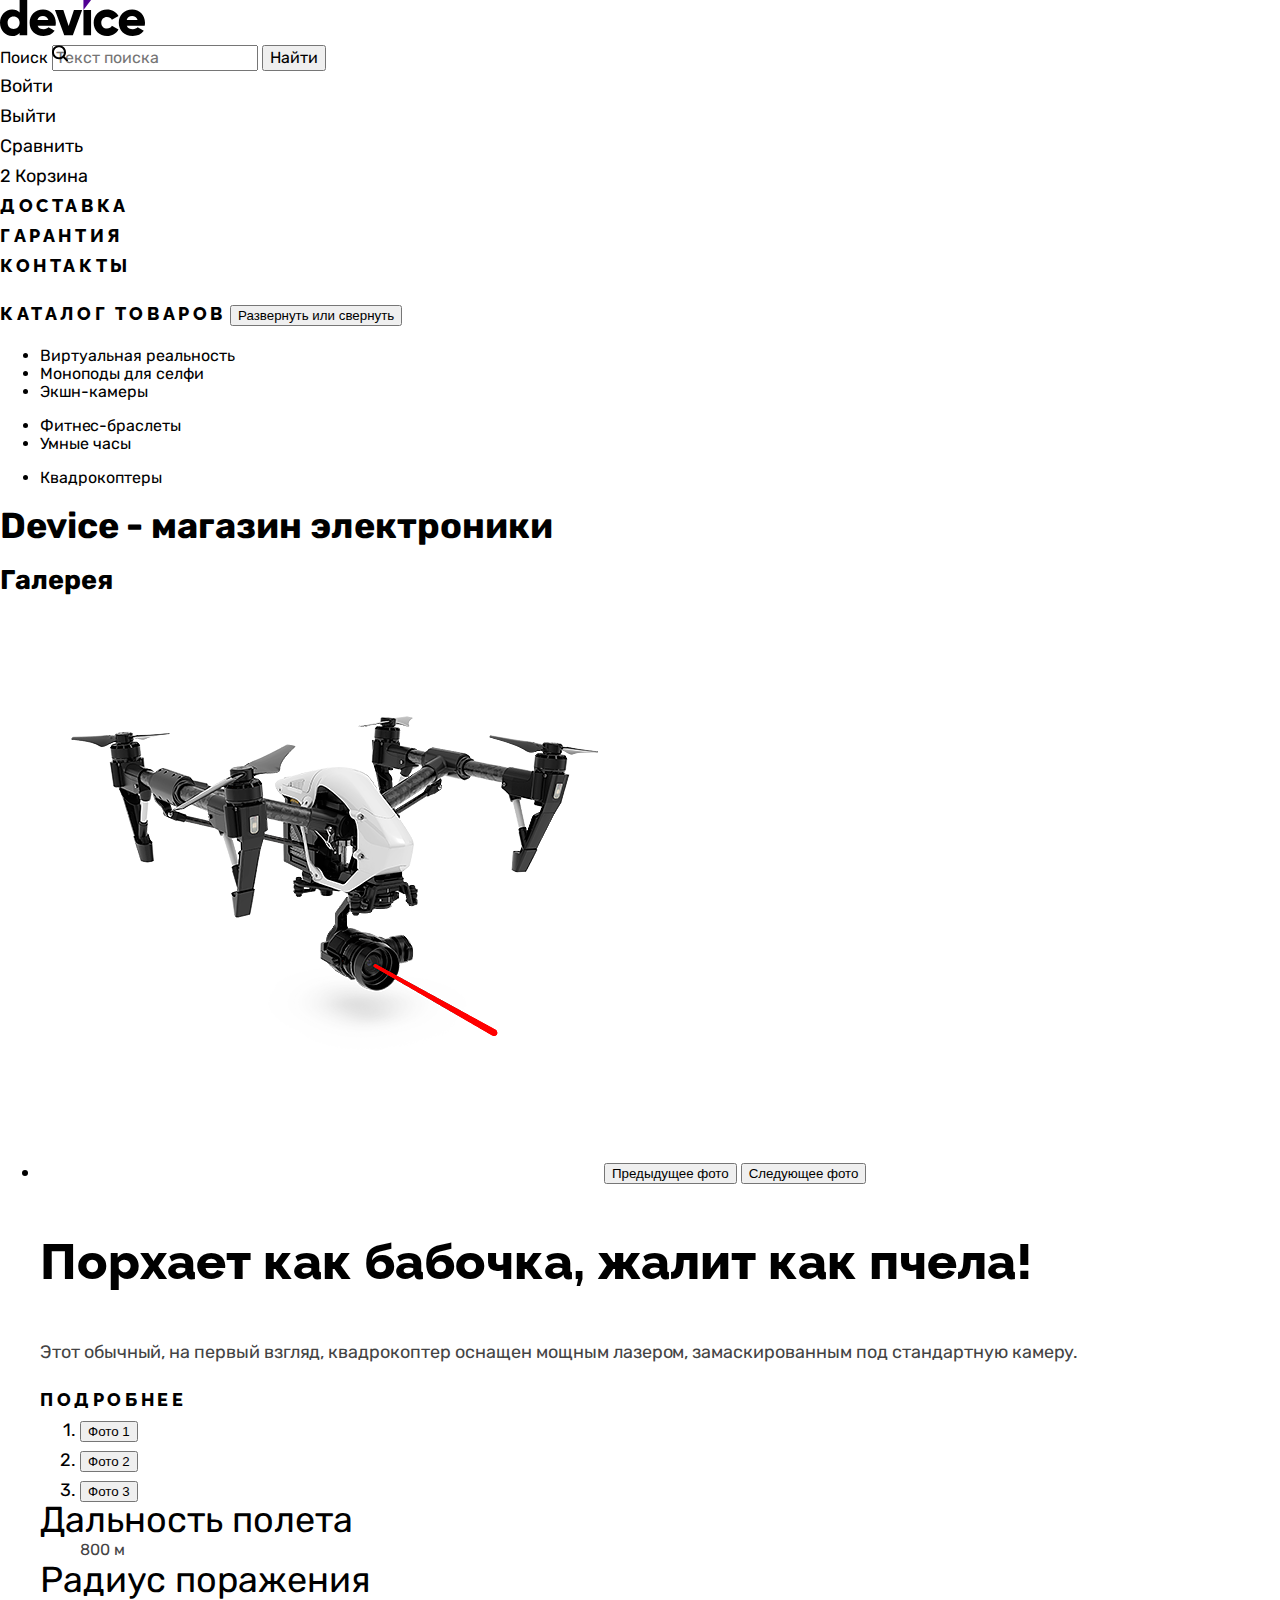
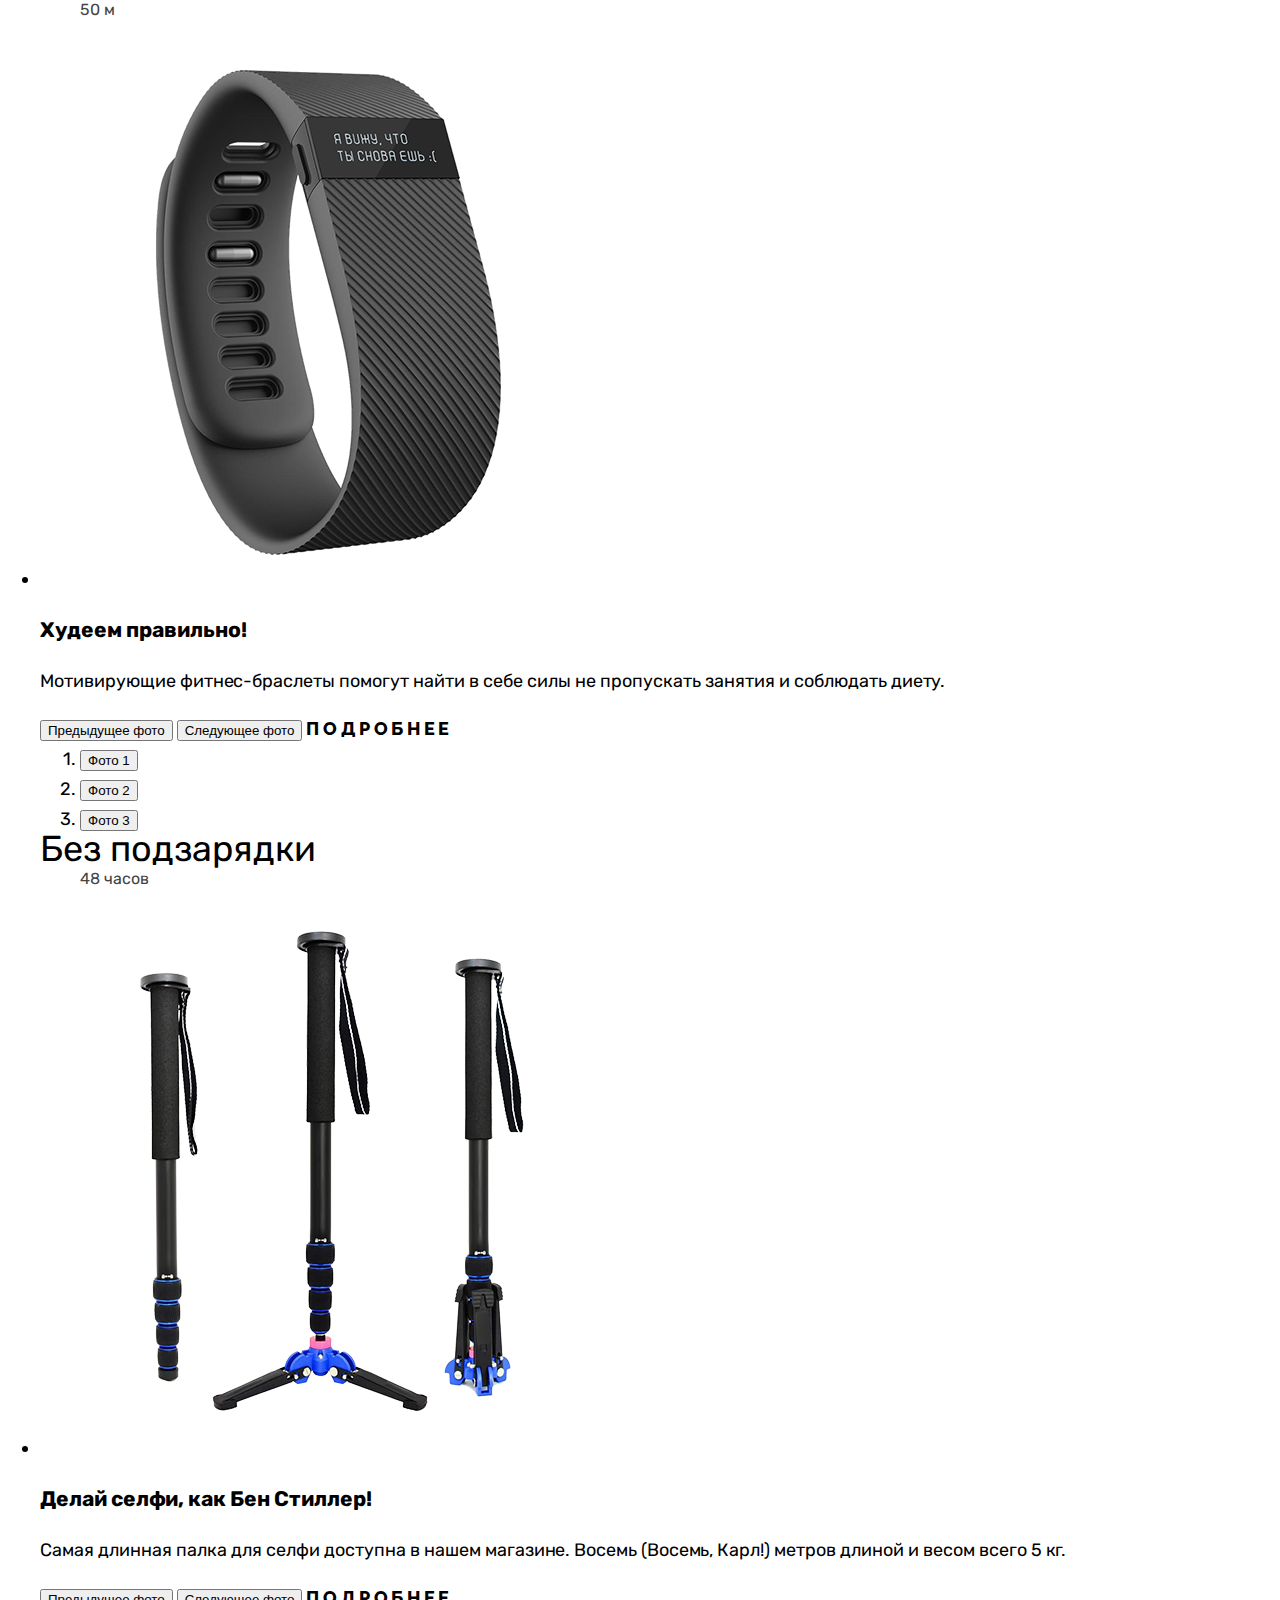
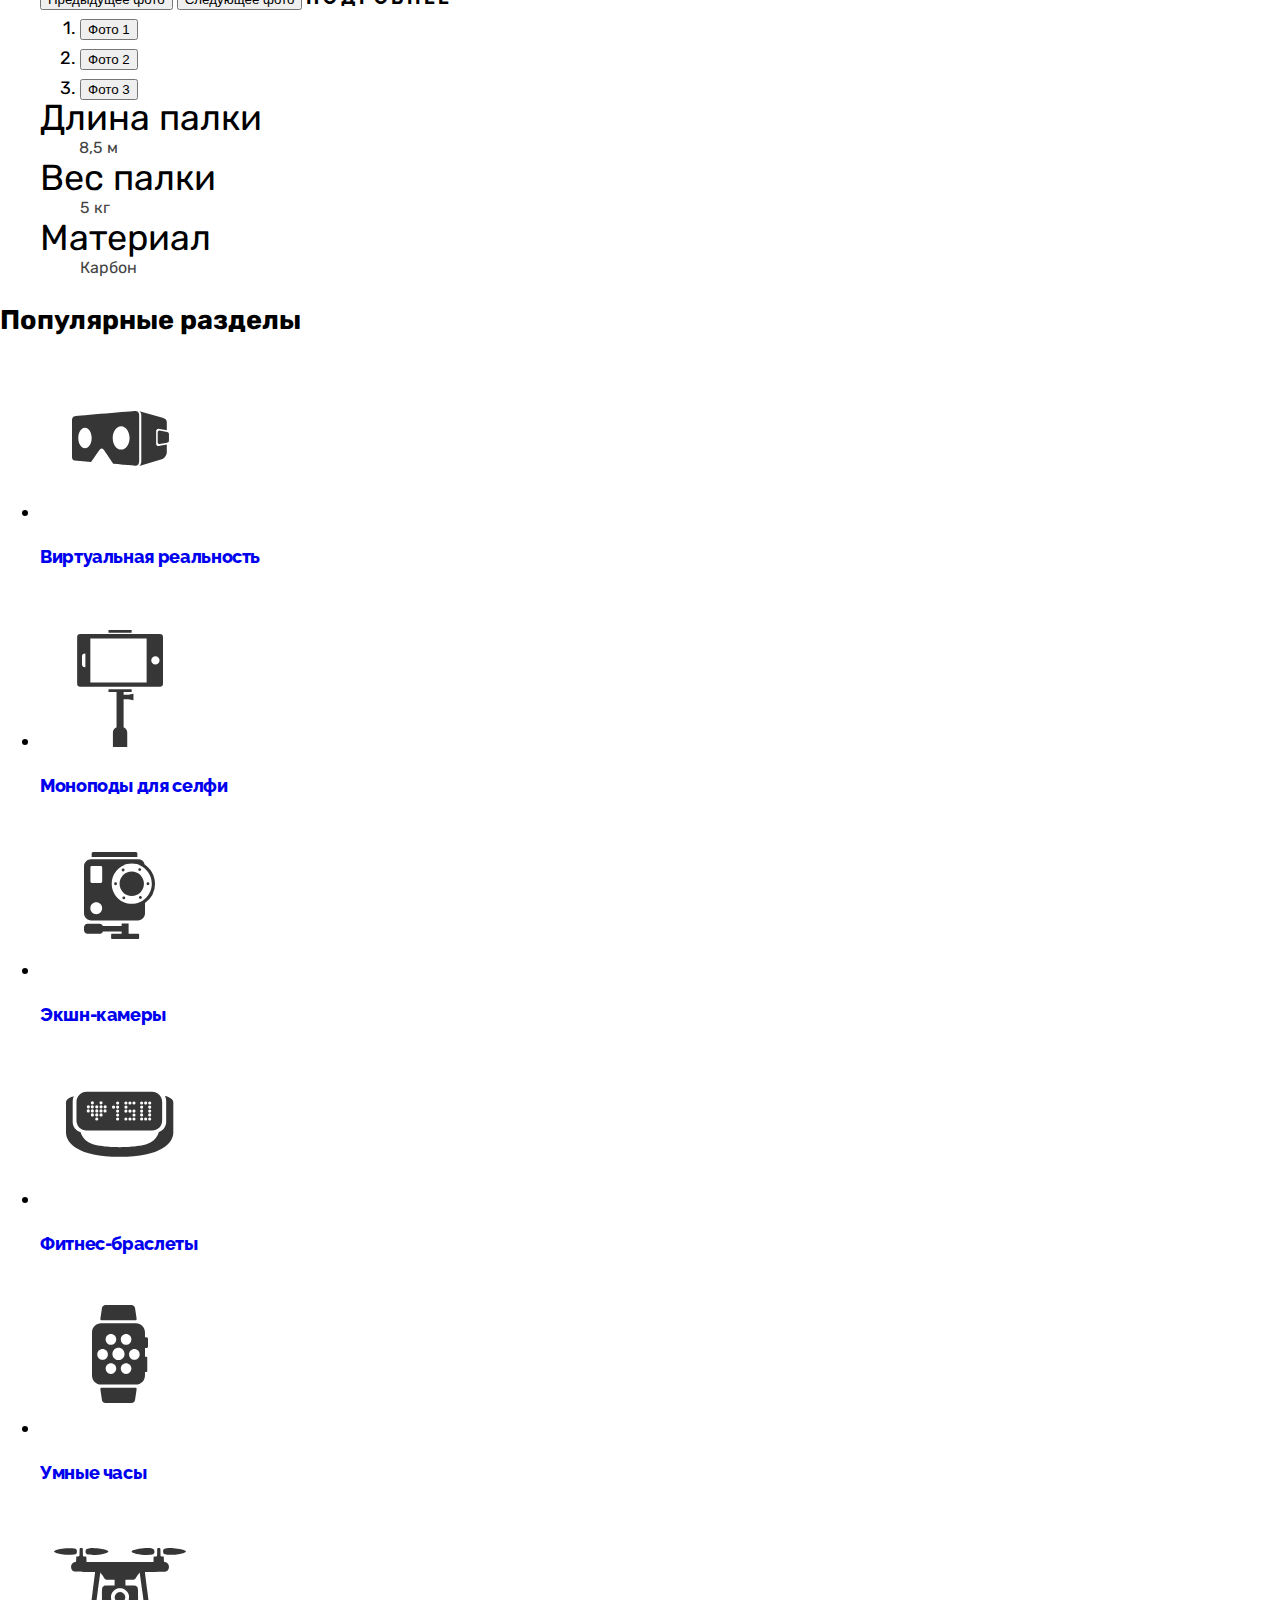
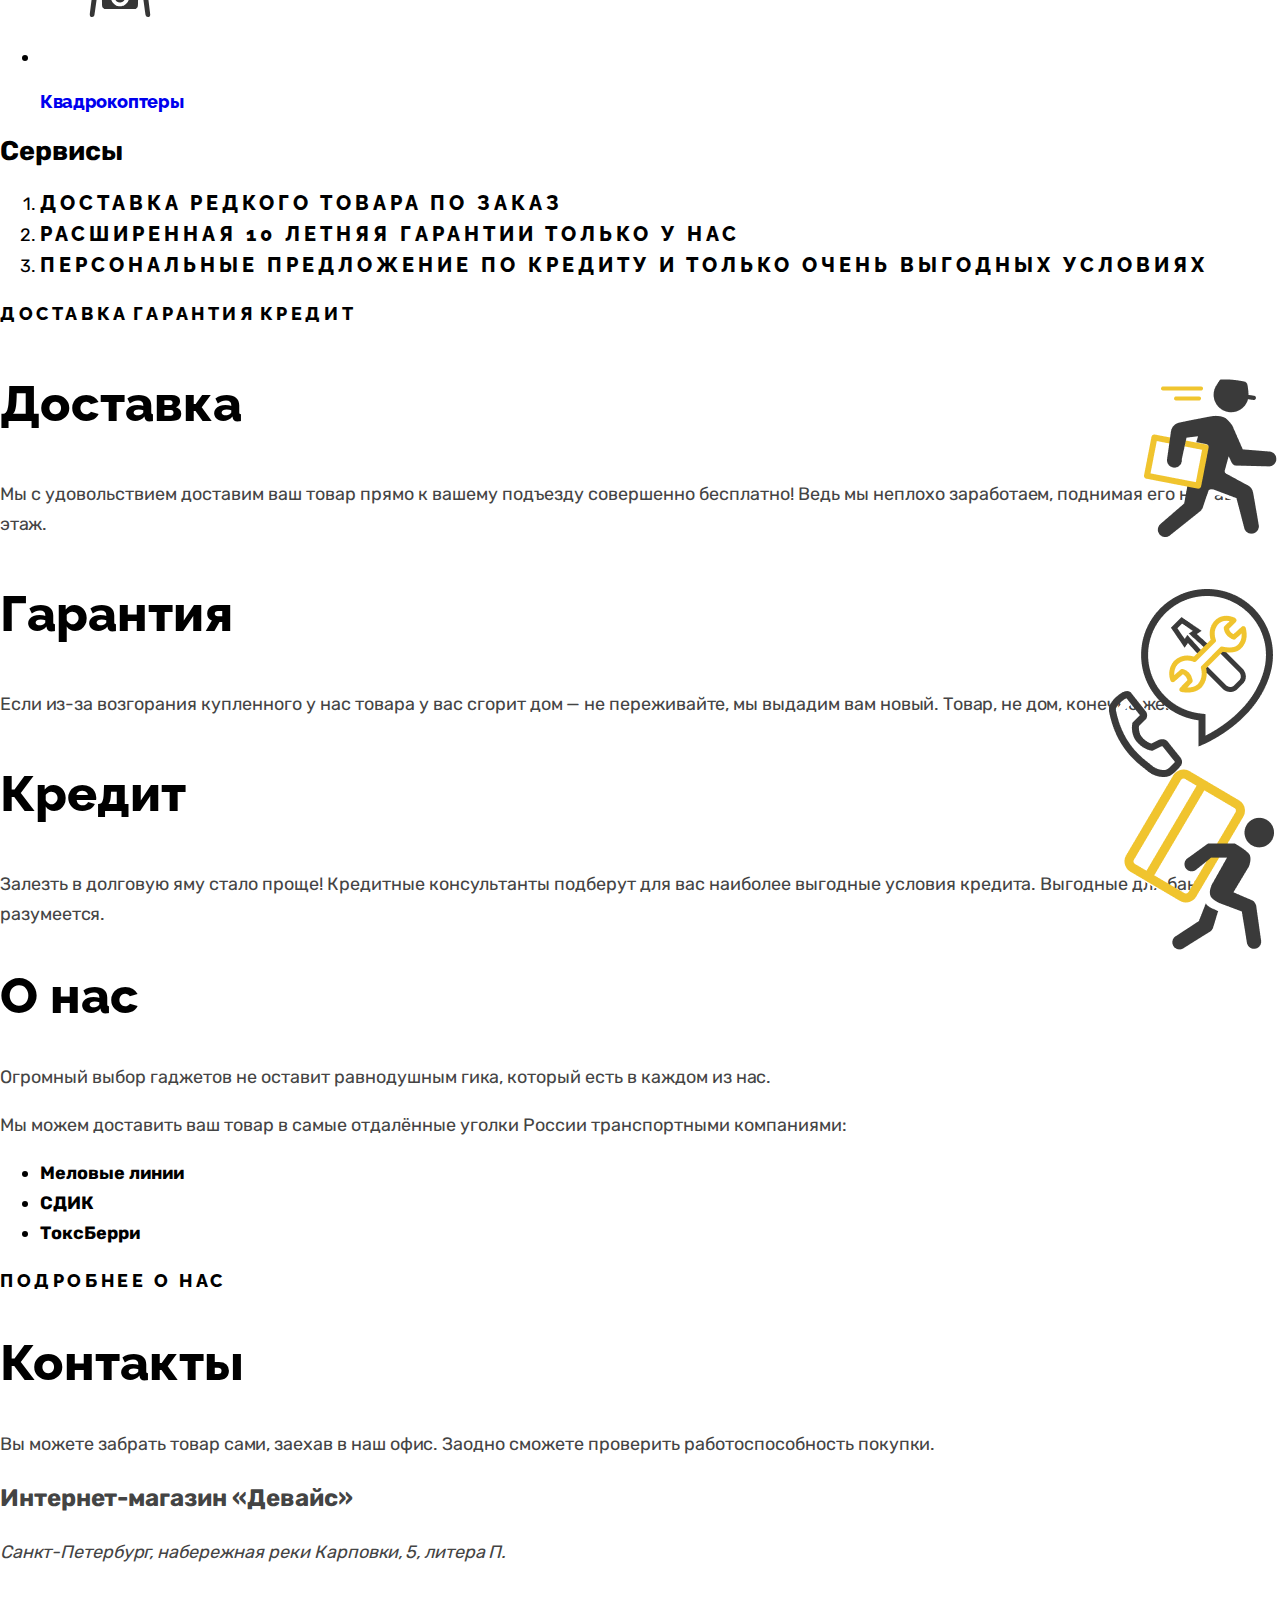
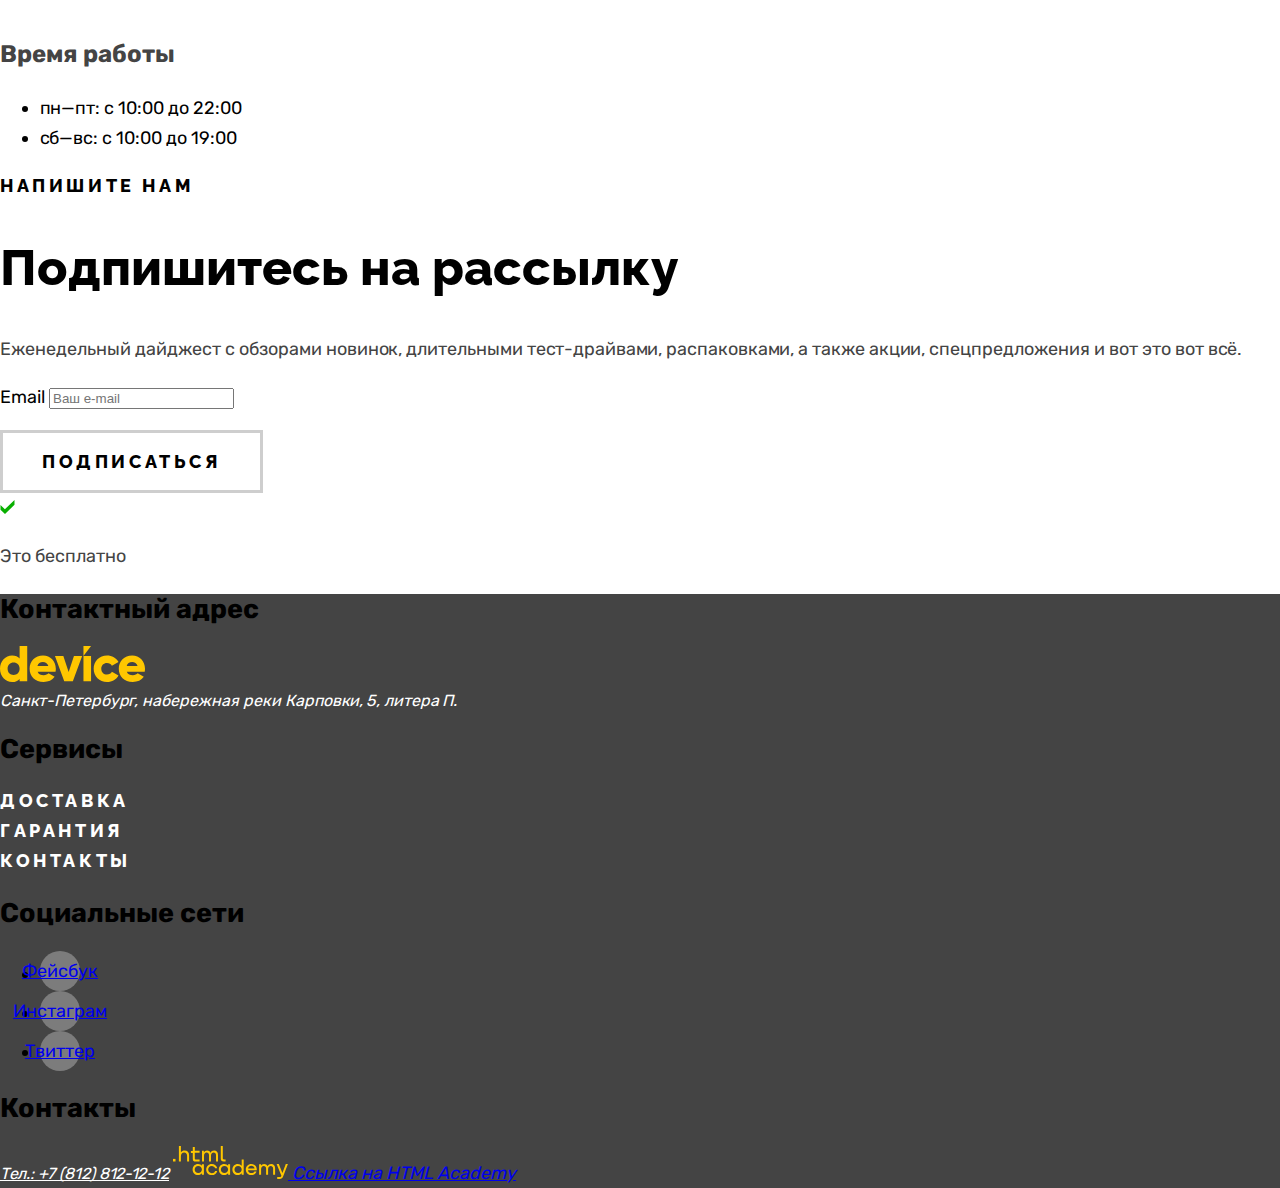
<file: index.html>
<!DOCTYPE html>
<html lang="ru">
  <head>
    <meta charset="UTF-8" />
    <meta name="viewport" content="width=device-width, initial-scale=1.0" />
    <title>Device - магазин электроники</title>
    <link rel="stylesheet" href="styles/style.css" />
  </head>
  <body>
    <header class="page-header">
      <nav class="navigation">
        <img
          class="logo"
          src="images-content/logo/logo-black.svg"
          width="145"
          height="36"
          alt="Логотип - Device - магазин электроники"
        />

        <form
          class="search"
          action="https://echo.htmlacademy.ru/"
          method="post"
        >
          <label class="search-label label-icon" for="search">
            <span class="visually-hidden">Поиск</span>
          </label>
          <input
            class="search-input"
            type="text"
            name="search"
            id="search"
            placeholder="Текст поиска"
          />
          <button class="search-submit" type="submit">Найти</button>
        </form>

        <menu class="navigation-list navigation-user">
          <li class="navigation-item">
            <a class="navigation-link icon-in" href="#">Войти</a>
          </li>
          <li class="navigation-item">
            <a class="navigation-link visually-hidden" href="#">Выйти</a>
          </li>
          <li class="navigation-item">
            <a class="navigation-link icon-compare" href="#">Сравнить</a>
          </li>
          <li class="navigation-item">
            <a class="navigation-link icon-basket" href="#">
              <span class="number">2</span>
              Корзина
            </a>
          </li>
        </menu>

        <menu class="navigation-list">
          <li class="navigation-item">
            <a class="navigation-link" href="#">Доставка</a>
          </li>
          <li class="navigation-item">
            <a class="navigation-link" href="#">Гарантия</a>
          </li>
          <li class="navigation-item">
            <a class="navigation-link" href="#">Контакты</a>
          </li>
        </menu>

        <div class="navigation-catalog">
          <p class="navigation-catalog-group">
            <a class="navigation-catalog-link" href="#">Каталог товаров</a>
            <button
              class="navigation-catalog-button button-toggle"
              type="button"
            >
              <span class="visually-hidden">Развернуть или свернуть</span>
            </button>
          </p>

          <ul class="navigation-catalog-list">
            <li class="navigation-catalog-item">
              <a class="navigation-catalog-link" href="#"
                >Виртуальная реальность</a
              >
            </li>
            <li class="navigation-catalog-item">
              <a class="navigation-catalog-link" href="#">Моноподы для cелфи</a>
            </li>
            <li class="navigation-catalog-item">
              <a class="navigation-catalog-link" href="#">Экшн-камеры</a>
            </li>
          </ul>

          <ul class="navigation-catalog-list">
            <li class="navigation-catalog-item">
              <a class="navigation-catalog-link" href="#">Фитнес-браслеты</a>
            </li>
            <li class="navigation-catalog-item">
              <a class="navigation-catalog-link" href="#">Умные часы</a>
            </li>
          </ul>

          <ul class="navigation-catalog-list">
            <li class="navigation-catalog-item">
              <a class="navigation-catalog-link" href="#">Квадрокоптеры</a>
            </li>
          </ul>
        </div>
      </nav>
    </header>

    <main class="page-index">
      <h1 class="visually-hidden">Device - магазин электроники</h1>

      <section class="gallery">
        <h2 class="visually-hidden">Галерея</h2>

        <ul class="slider-list">
          <li class="slider-item product">
            <img
              class="product-photo"
              src="images-content/slider/slider-1.png"
              width="560"
              height="560"
              alt=""
            />

            <button class="slider-button slider-prev">
              <span class="visually-hidden">Предыдущее фото</span>
            </button>
            <button class="slider-button slider-next">
              <span class="visually-hidden">Следующее фото</span>
            </button>

            <h3 class="product-title title">
              Порхает как бабочка, жалит как пчела!
            </h3>

            <p class="product-lid text">
              Этот обычный, на первый взгляд, квадрокоптер оснащен мощным
              лазером, замаскированным под стандартную камеру.
            </p>

            <a class="link" href="#">Подробнее</a>

            <ol class="slider-pagination">
              <li class="slider-pagination-item">
                <button
                  class="slider-pagination-button slider-pagination-current"
                >
                  <span class="visually-hidden">Фото 1</span>
                </button>
              </li>
              <li class="slider-pagination-item">
                <button class="slider-pagination-button">
                  <span class="visually-hidden">Фото 2</span>
                </button>
              </li>
              <li class="slider-pagination-item">
                <button class="slider-pagination-button">
                  <span class="visually-hidden">Фото 3</span>
                </button>
              </li>
            </ol>

            <dl class="product-description">
              <div class="product-description-group">
                <dt class="product-description-title">Дальность полета</dt>
                <dd class="product-description-text">800 м</dd>
              </div>
              <div class="product-description-group">
                <dt class="product-description-title">Радиус поражения</dt>
                <dd class="product-description-text">50 м</dd>
              </div>
            </dl>
          </li>
          <li class="slider-item product">
            <img
              class="product-photo"
              src="images-content/slider/slider-2.png"
              width="560"
              height="560"
              alt=""
            />

            <h3 class="product-title">Худеем правильно!</h3>

            <p class="product-lid">
              Мотивирующие фитнес-браслеты помогут найти в себе силы не
              пропускать занятия и соблюдать диету.
            </p>

            <button class="slider-button slider-prev">
              <span class="visually-hidden">Предыдущее фото</span>
            </button>
            <button class="slider-button slider-next">
              <span class="visually-hidden">Следующее фото</span>
            </button>

            <a class="link" href="#">Подробнее</a>

            <ol class="slider-pagination">
              <li class="slider-pagination-item">
                <button class="slider-pagination-button">
                  <span class="visually-hidden">Фото 1</span>
                </button>
              </li>
              <li class="slider-pagination-item">
                <button
                  class="slider-pagination-button slider-pagination-current"
                >
                  <span class="visually-hidden">Фото 2</span>
                </button>
              </li>
              <li class="slider-pagination-item">
                <button class="slider-pagination-button">
                  <span class="visually-hidden">Фото 3</span>
                </button>
              </li>
            </ol>

            <dl class="product-description">
              <div class="product-description-group">
                <dt class="product-description-title">Без подзарядки</dt>
                <dd class="product-description-text">48 часов</dd>
              </div>
            </dl>
          </li>
          <li class="slider-item product">
            <img
              class="product-photo"
              src="images-content/slider/slider-3.png"
              width="560"
              height="560"
              alt=""
            />

            <h3 class="product-title">Делай селфи, как Бен Стиллер!</h3>

            <p class="product-lid">
              Самая длинная палка для селфи доступна в нашем магазине. Восемь
              (Восемь, Карл!) метров длиной и весом всего 5 кг.
            </p>

            <button class="slider-button slider-prev">
              <span class="visually-hidden">Предыдущее фото</span>
            </button>
            <button class="slider-button slider-next">
              <span class="visually-hidden">Следующее фото</span>
            </button>

            <a class="link" href="#">Подробнее</a>

            <ol class="slider-pagination">
              <li class="slider-pagination-item">
                <button class="slider-pagination-button">
                  <span class="visually-hidden">Фото 1</span>
                </button>
              </li>
              <li class="slider-pagination-item">
                <button class="slider-pagination-button">
                  <span class="visually-hidden">Фото 2</span>
                </button>
              </li>
              <li class="slider-pagination-item">
                <button
                  class="slider-pagination-button slider-pagination-current"
                >
                  <span class="visually-hidden">Фото 3</span>
                </button>
              </li>
            </ol>

            <dl class="product-description">
              <div class="product-description-group">
                <dt class="product-description-title">Длина палки</dt>
                <dd class="product-description-text">8,5 м</dd>
              </div>
              <div class="product-description-group">
                <dt class="product-description-title">Вес палки</dt>
                <dd class="product-description-text">5 кг</dd>
              </div>
              <div class="product-description-group">
                <dt class="product-description-title">Материал</dt>
                <dd class="product-description-text">Карбон</dd>
              </div>
            </dl>
          </li>
        </ul>
      </section>

      <section class="popular-sections">
        <h2 class="visually-hidden">Популярные разделы</h2>

        <ul class="sections-list">
          <li class="section-item">
            <a class="section-link" href="#">
              <img
                class="section-photo"
                src="images-decorative/categories/category-1.svg"
                width="160"
                height="160"
                alt=""
              />
              <h3 class="section-title">Виртуальная реальность</h3>
            </a>
          </li>
          <li class="section-item">
            <a class="section-link" href="#">
              <img
                class="section-photo"
                src="images-decorative/categories/category-2.svg"
                width="160"
                height="160"
                alt=""
              />
              <h3 class="section-title">Моноподы для селфи</h3>
            </a>
          </li>
          <li class="section-item">
            <a class="section-link" href="#">
              <img
                class="section-photo"
                src="images-decorative/categories/category-3.svg"
                width="160"
                height="160"
                alt=""
              />
              <h3 class="section-title">Экшн-камеры</h3>
            </a>
          </li>
          <li class="section-item">
            <a class="section-link" href="#">
              <img
                class="section-photo"
                src="images-decorative/categories/category-4.svg"
                width="160"
                height="160"
                alt=""
              />
              <h3 class="section-title">Фитнес-браслеты</h3>
            </a>
          </li>
          <li class="section-item">
            <a class="section-link" href="#">
              <img
                class="section-photo"
                src="images-decorative/categories/category-5.svg"
                width="160"
                height="160"
                alt=""
              />
              <h3 class="section-title">Умные часы</h3>
            </a>
          </li>
          <li class="section-item">
            <a class="section-link" href="#">
              <img
                class="section-photo"
                src="images-decorative/categories/category-6.svg"
                width="160"
                height="160"
                alt=""
              />
              <h3 class="section-title">Квадрокоптеры</h3>
            </a>
          </li>
        </ul>
      </section>

      <section class="services services-tabs">
        <h2 class="visually-hidden">Сервисы</h2>

        <ol class="services-advantages">
          <li
            class="services-advantages-item services-advantages-item-icon-delivery services-advantages-item-current"
          >
            <a class="services-advantages-link" href="#"
              >Доставка редкого товара по заказ</a
            >
          </li>
          <li
            class="services-advantages-item services-advantages-item-icon-guarantee"
          >
            <a class="services-advantages-link" href="#"
              >Расширенная 10 летняя гарантии только у нас</a
            >
          </li>
          <li
            class="services-advantages-item services-advantages-item-icon-credit"
          >
            <a class="services-advantages-link" href="#"
              >Персональные предложение по кредиту и только очень выгодных
              условиях</a
            >
          </li>
        </ol>

        <p
          class="services-tablist"
          role="tablist"
          aria-labelledby="services-title"
        >
          <button
            class="services-tab link link-dark"
            role="tab"
            type="button"
            id="services-tab-1"
            aria-selected="true"
            aria-controls="tabpanel-1"
          >
            Доставка
          </button>
          <button
            class="services-tab link"
            role="tab"
            type="button"
            id="services-tab-2"
            aria-selected="false"
            aria-controls="tabpanel-2"
            tabindex="-1"
          >
            Гарантия
          </button>
          <button
            class="services-tab link"
            role="tab"
            type="button"
            id="services-tab-3"
            aria-selected="false"
            aria-controls="tabpanel-3"
            tabindex="-1"
          >
            Кредит
          </button>
        </p>

        <section
          class="services-tabpanel delivery"
          role="tabpanel"
          id="services-tabpanel-1"
          tabindex="0"
          aria-labelledby="services-tab-1"
        >
          <h3 class="delivery-title title">Доставка</h3>
          <p class="delivery-description text">
            Мы с удовольствием доставим ваш товар прямо к вашему подъезду
            совершенно бесплатно! Ведь мы неплохо заработаем, поднимая его на
            ваш этаж.
          </p>
        </section>
        <section
          class="services-tabpanel services-tabpanel--hidden guarantee"
          role="tabpanel"
          id="services-tabpanel-2"
          tabindex="0"
          aria-labelledby="services-tab-2"
        >
          <h3 class="guarantee-title">Гарантия</h3>
          <p class="guarantee-description">
            Если из-за возгорания купленного у нас товара у вас сгорит дом — не
            переживайте, мы выдадим вам новый. Товар, не дом, конечно же.
          </p>
        </section>
        <section
          class="services-tabpanel services-tabpanel--hidden credit"
          role="tabpanel"
          id="services-tabpanel-3"
          tabindex="0"
          aria-labelledby="services-tab-3"
        >
          <h3 class="credit-title">Кредит</h3>
          <p class="credit-description">
            Залезть в долговую яму стало проще! Кредитные консультанты подберут
            для вас наиболее выгодные условия кредита. Выгодные для банка,
            разумеется.
          </p>
        </section>
      </section>

      <section class="about">
        <h2 class="title">О нас</h2>
        <p class="text">
          Огромный выбор гаджетов не оставит равнодушным гика, который есть в
          каждом из нас.
        </p>
        <p class="text">
          Мы можем доставить ваш товар в самые отдалённые уголки России
          транспортными компаниями:
        </p>
        <ul class="about-list">
          <li class="about-item"><b>Меловые линии</b></li>
          <li class="about-item"><b>СДИК</b></li>
          <li class="about-item"><b>ТоксБерри</b></li>
        </ul>
        <a class="link" href="#">Подробнее о нас</a>
      </section>

      <section class="contacts">
        <h2 class="title">Контакты</h2>
        <p class="text">
          Вы можете забрать товар сами, заехав в наш офис. Заодно сможете
          проверить работоспособность покупки.
        </p>

        <h3 class="contacts-subtitle subtitle">Интернет-магазин «Девайс»</h3>
        <address class="contacts-address">
          <p class="contacts-text text">
            Санкт-Петербург, набережная реки Карповки, 5, литера П.
          </p>
          <a class="contacts-phone" href="tel:+78128121212"
            >+7 (812) 812-12-12</a
          >
        </address>

        <h3 class="contacts-subtitle subtitle">Время работы</h3>
        <ul class="contacts-schedule">
          <li class="contacts-schedule-item">пн—пт: с 10:00 до 22:00</li>
          <li class="contacts-schedule-item">сб—вс: с 10:00 до 19:00</li>
        </ul>

        <a class="link" href="#">Напишите нам</a>
      </section>

      <section class="newsletter">
        <h2 class="title">Подпишитесь на рассылку</h2>
        <p class="text">
          Еженедельный дайджест с обзорами новинок, длительными тест-драйвами,
          распаковками, а также акции, спецпредложения и вот это вот всё.
        </p>

        <form
          class="newsletter-form"
          action="https://echo.htmlacademy.ru/"
          method="post"
        >
          <p class="newsletter-email">
            <label class="visually-hidden" for="newsletter-email">Email</label>
            <input
              class="newsletter-input"
              type="text"
              placeholder="Ваш e-mail"
              id="newsletter-email"
              name="newsletter-email"
            />
          </p>
          <button class="newsletter-button link" type="submit">
            Подписаться
          </button>
        </form>

        <div class="newsletter-container">
          <svg
            width="15"
            height="14"
            viewBox="0 0 15 14"
            fill="none"
            xmlns="http://www.w3.org/2000/svg"
          >
            <path
              d="M14.498 0L4.89805 9.3L0.498047 5V9.7L4.99805 14L14.498 4.7V0Z"
              fill="#08AF00"
            />
          </svg>
          <p class="free text">Это бесплатно</p>
        </div>
      </section>
    </main>

    <footer class="page-footer">
      <section class="footer-contact-address">
        <h2 class="visually-hidden">Контактный адрес</h2>
        <img
          class="footer-logo"
          src="images-content/logo/logo-yellow.svg"
          width="145"
          height="36"
          alt="Логотип магазина электроники Device"
        />
        <address class="address-contact">
          Санкт-Петербург, набережная реки Карповки, 5, литера П.
        </address>
      </section>

      <section class="footer-services">
        <h2 class="visually-hidden">Сервисы</h2>
        <ul class="footer-services-list navigation-list">
          <li class="footer-services-item">
            <a class="footer-services-link" href="#">Доставка</a>
          </li>
          <li class="footer-services-item">
            <a class="footer-services-link" href="#">Гарантия</a>
          </li>
          <li class="footer-services-item">
            <a class="footer-services-link" href="#">Контакты</a>
          </li>
        </ul>
      </section>

      <section class="footer-social">
        <h2 class="visually-hidden">Социальные сети</h2>

        <ul class="footer-social-list">
          <li class="footer-social-item">
            <a class="button social-icon-facebook" href="#">
              <svg
                width="9"
                height="18"
                viewBox="0 0 9 18"
                fill="none"
                xmlns="http://www.w3.org/2000/svg"
              >
                <path
                  d="M6.5 3H9V0H5.6C2.8 0 2 1.7 2 4.2V6H0V9H2V18H5V9H8.3L8.9 6H5V4.5C5 3.7 5.3 3 6.5 3Z"
                  fill="#444444"
                />
              </svg>
              <span class="visually-hidden">Фейсбук</span>
            </a>
          </li>
          <li class="footer-social-item">
            <a class="button social-icon-instagram" href="#">
              <svg
                width="16"
                height="16"
                viewBox="0 0 16 16"
                fill="none"
                xmlns="http://www.w3.org/2000/svg"
              >
                <path
                  d="M8 10C9.10457 10 10 9.10457 10 8C10 6.89543 9.10457 6 8 6C6.89543 6 6 6.89543 6 8C6 9.10457 6.89543 10 8 10Z"
                  fill="#444444"
                />
                <path
                  d="M14.7 1.3C13.8 0.4 12.7 0 11.3 0H4.7C1.9 0 0 1.9 0 4.7V11.3C0 12.7 0.4 13.9 1.4 14.7C2.3 15.6 3.4 16 4.7 16H11.3C12.7 16 13.9 15.6 14.7 14.7C15.5 13.8 16 12.7 16 11.3V4.7C16 3.3 15.6 2.1 14.7 1.3ZM8 12.1C5.8 12.1 3.9 10.3 3.9 8C3.9 5.7 5.8 3.9 8 3.9C10.2 3.9 12.1 5.7 12.1 8C12.1 10.3 10.2 12.1 8 12.1ZM12.6 4.7C11.9 4.7 11.3 4.2 11.3 3.4C11.3 2.6 11.8 2.1 12.6 2.1C13.3 2.1 13.9 2.7 13.9 3.4C13.9 4.1 13.3 4.7 12.6 4.7Z"
                  fill="#444444"
                />
              </svg>
              <span class="visually-hidden">Инстаграм</span>
            </a>
          </li>
          <li class="footer-social-item">
            <a class="button social-icon-twitter" href="#">
              <svg
                width="15"
                height="15"
                viewBox="0 0 15 15"
                fill="none"
                xmlns="http://www.w3.org/2000/svg"
              >
                <path
                  d="M9.7 0.155143C11.2 -0.344857 12.3 0.455143 12.9 1.25514C13.4 1.05514 14 0.855143 14.6 0.655143C14.6 1.45514 14.1 2.05514 13.8 2.25514C14.5 2.45514 15 1.85514 15 1.85514C14.9 2.75514 14.1 3.55514 13.6 3.75514C13.4 10.0551 10.8 14.1551 4.7 14.0551C4.2 14.0551 4.8 14.0551 4.3 14.0551C4 14.0551 0.6 13.6551 0 12.2551C2 12.4551 3.4 11.8551 4.1 11.1551C3.3 10.8551 1.7 10.7551 1.5 8.35514C1.8 8.55514 2 8.65514 2.6 8.55514C1.5 7.75514 0.3 7.05514 0.4 5.05514C0.7 5.35514 1.3 5.55514 1.6 5.45514C1 5.25514 -0.2 2.35514 0.8 0.855143C2.4 2.55514 4.1 4.25514 7.1 4.35514C7.3 2.25514 8.1 0.855143 9.7 0.155143Z"
                  fill="#444444"
                />
              </svg>
              <span class="visually-hidden">Твиттер</span></a
            >
          </li>
        </ul>
      </section>

      <section class="footer-contact">
        <h2 class="visually-hidden">Контакты</h2>

        <address class="contacts">
          <a class="contacts-phone" href="tel:+78128121212"
            >Тел.: +7 (812) 812-12-12</a
          >
          <a class="contacts-link" href="#">
            <svg
              width="115"
              height="33"
              viewBox="0 0 115 33"
              fill="none"
              xmlns="http://www.w3.org/2000/svg"
            >
              <path d="M0 12.9V15.5H2.5V12.9H0Z" fill="#FFC700" />
              <path
                d="M11.6 4.5C10 4.5 8.8 5.2 8 6.2H7.9V0H5.9V15.5H7.9V10.2C7.9 8.1 9.2 6.6 11.2 6.6C13 6.6 14.1 8 14.1 9.8V15.5H16.1V9.4C16.2 6.4 14.3 4.5 11.6 4.5Z"
                fill="#FFC700"
              />
              <path
                d="M26.6 4.8H21.8V1.1H19.8V4.9H17.9V6.9H19.8V12.9C19.8 14.6 20.8 15.6 22.5 15.6H26.6V13.6H22.9C22.2 13.6 21.8 13.2 21.8 12.5V6.8H26.6V4.8Z"
                fill="#FFC700"
              />
              <path
                d="M41.1 4.6C39.5 4.6 38.2 5.4 37.6 6.7H37.5C36.9 5.5 35.7 4.6 34.1 4.6C32.7 4.6 31.6 5.4 31 6.4H30.9V4.8H29V15.4H31V10C31 8 32 6.5 33.6 6.5C35.1 6.5 36 7.5 36 9.1V15.4H38V9.8C38 7.4 39.4 6.5 40.6 6.5C42.1 6.5 43 7.5 43 9.1V15.4H45V8.9C45.1 6.4 43.6 4.6 41.1 4.6Z"
                fill="#FFC700"
              />
              <path
                d="M47.8 12.7C47.8 14.4 48.8 15.4 50.6 15.4H52.6V13.4H50.9C50.2 13.4 49.8 13 49.8 12.3V0H47.8V12.7Z"
                fill="#FFC700"
              />
              <path
                d="M28.9 19.7C28 18.6 26.7 17.9 25 17.9C21.9 17.9 19.6 20.2 19.6 23.5C19.6 26.8 21.9 29.1 25 29.1C26.8 29.1 28 28.3 28.8 27.2H28.9V28.8H30.9V18.2H28.9V19.7ZM25.3 27.1C23.1 27.1 21.7 25.5 21.7 23.5C21.7 21.5 23.1 19.9 25.3 19.9C27.5 19.9 28.9 21.5 28.9 23.5C28.9 25.4 27.5 27.1 25.3 27.1Z"
                fill="#FFC700"
              />
              <path
                d="M44.2 22C43.7 19.6 41.6 17.9 38.8 17.9C35.4 17.9 33.2 20.4 33.2 23.5C33.2 26.6 35.4 29.1 38.8 29.1C41.6 29.1 43.7 27.3 44.2 24.9H42.1C41.7 26.2 40.4 27.2 38.8 27.2C36.6 27.2 35.2 25.6 35.2 23.6C35.2 21.6 36.6 20 38.8 20C40.4 20 41.6 21 42.1 22.2H44.2V22Z"
                fill="#FFC700"
              />
              <path
                d="M55.1 19.7C54.2 18.6 52.9 17.9 51.2 17.9C48.1 17.9 45.8 20.2 45.8 23.5C45.8 26.8 48.1 29.1 51.2 29.1C53 29.1 54.2 28.3 55 27.2H55.1V28.8H57.1V18.2H55.1V19.7ZM51.5 27.1C49.3 27.1 47.9 25.5 47.9 23.5C47.9 21.5 49.3 19.9 51.5 19.9C53.7 19.9 55.1 21.5 55.1 23.5C55.1 25.4 53.6 27.1 51.5 27.1Z"
                fill="#FFC700"
              />
              <path
                d="M68.7 19.8C67.8 18.7 66.5 17.9 64.8 17.9C61.7 17.9 59.4 20.2 59.4 23.5C59.4 26.8 61.6 29.1 64.8 29.1C66.5 29.1 67.8 28.3 68.6 27.3H68.7V28.8H70.7V13.4H68.7V19.8ZM65.1 27.1C62.9 27.1 61.5 25.5 61.5 23.5C61.5 21.5 62.9 19.9 65.1 19.9C67.3 19.9 68.7 21.5 68.7 23.5C68.6 25.5 67.2 27.1 65.1 27.1Z"
                fill="#FFC700"
              />
              <path
                d="M78.3 17.9C75 17.9 72.8 20.4 72.8 23.5C72.8 26.5 74.9 29.1 78.3 29.1C80.8 29.1 82.8 27.8 83.5 25.5H81.4C80.9 26.5 79.8 27.1 78.4 27.1C76.5 27.1 75.1 25.8 75 24.2H83.8C84 20.6 81.8 17.9 78.3 17.9ZM78.3 19.8C80 19.8 81.3 20.8 81.6 22.4H75.1C75.4 20.9 76.6 19.8 78.3 19.8Z"
                fill="#FFC700"
              />
              <path
                d="M98.2 17.9C96.6 17.9 95.3 18.7 94.6 19.9H94.5C93.9 18.7 92.7 17.9 91.1 17.9C89.7 17.9 88.6 18.6 88 19.7V18.2H86.1V28.8H88.1V23.4C88.1 21.4 89.1 20 90.7 19.9C92.2 19.9 93.1 20.9 93.1 22.5V28.8H95.1V23.2C95.1 20.8 96.5 19.9 97.7 19.9C99.2 19.9 100.1 20.9 100.1 22.5V28.8H102.1V22.3C102.2 19.7 100.7 17.9 98.2 17.9Z"
                fill="#FFC700"
              />
              <path
                d="M109.4 27L105.8 18.1H103.6L108.4 29.7C108.1 30.6 107.7 30.9 106.7 30.9H104.2V32.9H106.7C108.5 32.9 109.5 32.1 110.2 30.3L114.9 18.1H112.8L109.4 27Z"
                fill="#FFC700"
              />
            </svg>
            <span class="visually-hidden">Ссылка на HTML Academy</span>
          </a>
        </address>
      </section>
    </footer>
  </body>
</html>
</file>
<file: styles/style.css>
@font-face {
  font-family: Rubik;
  font-weight: 400;
  font-style: normal;
  src: url("../fonts/rubik/rubik-400.woff2") format(woff2);
  font-display: swap;
}
@font-face {
  font-family: Rubik;
  font-weight: 700;
  font-style: normal;
  src: url("../fonts/rubik/rubik-700.woff2") format(woff2);
  font-display: swap;
}
@font-face {
  font-family: Raleway;
  font-weight: 800;
  font-style: normal;
  src: url("../fonts/raleway/raleway-800.woff2") format(woff2);
  font-display: swap;
}

:root {
  --one-family: "Rubik", Arial, Helvetica, sans-serif;
  --second-family: "Raleway", Arial, Helvetica, sans-serif;
}
:root {
  --status-success: #08af00;
  --status-error: #ff3d3d;
  --status-warning: #fd912e;
  --basic-black: #000;
  --basic-dark: #444;
  --basic-white: #fff;
  --basic-light: #f0f0f0;
  --basic-gray: #dcdcdc;
  --basic-light-gray: #ebebeb;
  --special-yellow-dark: #ffc700;
  --special-yellow-light: #ffe17f;
  --special-purple: #af4fff;
  --special-brown: #64534a;
  --special-light: #cecece;
  --special-gray: #7c7c7c;
}

body {
  margin: 0;
  padding: 0;
  font-family: var(--one-family);
  font-weight: 400;
  font-size: 18px;
  line-height: 30px;
  color: var(--basic-black);
  background-color: var(--basic-white);
}

/* Ссылка */
.link {
  font-family: var(--second-family);
  font-weight: 800;
  font-size: 18px;
  letter-spacing: 0.2em;
  text-transform: uppercase;
  text-align: center;
  color: var(--basic-black);
  text-decoration: none;
  cursor: pointer;
}

/* Заголовок */
.title {
  font-family: var(--second-family);
  font-weight: 800;
  font-size: 50px;
  line-height: 50px;
  color: var(--basic-black);
}
/* Подзаголовок */
.subtitle {
  font-family: var(--font-family);
  font-weight: 700;
  font-size: 24px;
  line-height: 30px;
  color: var(--basic-dark);
}
/* Текст */
.text {
  font-family: var(--font-family);
  font-weight: 400;
  font-size: 18px;
  line-height: 30px;
  color: var(--basic-dark);
}

/* В шапке поиск */
.search {
  position: relative;
  font-size: 16px;
  line-height: 20px;
}
.search-input,
.search-submit {
  font-family: inherit;
  font-size: 16px;
  line-height: 20px;
}
.search-submit {
  text-align: center;
}
.search-label::after {
  content: "";
  position: absolute;
  width: 16px;
  height: 17px;
  background-image: url("../images-decorative/svg-icons-1/search.svg");
  background-repeat: no-repeat;
}

/* Шапка навигация */
.navigation-list,
.navigation-catalog-group .navigation-catalog-link {
  font-family: var(--second-family);
  font-size: 18px;
  font-weight: 800;
  letter-spacing: 0.2em;
  text-transform: uppercase;
  list-style: none;
  margin: 0;
  padding: 0;
}
.navigation-user {
  font-family: var(--one-family);
  font-size: 18px;
  line-height: 30px;
  font-weight: 400;
  letter-spacing: normal;
  text-transform: initial;
}
.navigation-link,
.navigation-catalog-link {
  color: inherit;
  text-decoration: none;
}
.navigation-catalog-list {
  font-family: var(--one-family);
  font-weight: 400;
  font-size: 16px;
  line-height: 18px;
}

/* Продукт */
.product-description-title {
  font-size: 36px;
  line-height: 30px;
}
.product-description-text {
  font-size: 16px;
  line-height: 30px;
  color: var(--basic-dark);
}
/* Популярные разделы */
.section-link {
  text-decoration: none;
}
.section-title {
  font-family: var(--second-family);
  font-size: 18px;
  line-height: 24px;
  font-weight: 800;
  letter-spacing: -0.02em;
}
/* Сервисы */
.services-advantages-link {
  text-decoration: none;
  font-family: var(--second-family);
  font-weight: 800;
  font-size: 20px;
  letter-spacing: 0.2em;
  text-transform: uppercase;
  text-align: center;
  color: var(--basic-black);
}
.services-tab {
  background-color: transparent;
  border: none;
  padding: 0;
  margin: 0;
}
.services-tabpanel h3 {
  font-family: var(--second-family);
  font-weight: 800;
  font-size: 50px;
  line-height: 50px;
}
.services-tabpanel p {
  color: var(--basic-dark);
}
.services-tabpanel.delivery,
.services-tabpanel.credit,
.services-tabpanel.guarantee {
  position: relative;
}
.services-tabpanel.delivery::after {
  content: "";
  position: absolute;
  top: 0;
  right: 0;
  width: 136px;
  height: 165px;
  background-image: url("../images-decorative/png-step-3/delivery.png");
  background-repeat: no-repeat;
  background-position: right center;
}
.services-tabpanel.credit::after {
  content: "";
  position: absolute;
  top: 0;
  right: 0;
  width: 156px;
  height: 189px;
  background-image: url("../images-decorative/png-step-3/credit.png");
  background-repeat: no-repeat;
  background-position: right center;
}

.services-tabpanel.guarantee::after {
  content: "";
  position: absolute;
  top: 0;
  right: 0;
  width: 171px;
  height: 195px;
  background-image: url("../images-decorative/png-step-3/guarantee.png");
  background-repeat: no-repeat;
  background-position: right center;
}
/* Рассылка */
.newsletter-button {
  background-color: transparent;
  padding: 18px 39px;
  border: 3px solid var(--special-light);
}

/* Подвал */
.page-footer {
  background-color: var(--basic-dark);
}
.address-contact {
  font-size: 16px;
  line-height: 20px;
  color: var(--basic-white);
}
.footer-services-link {
  color: var(--basic-white);
  text-decoration: none;
}
.footer-social-item .button {
  display: flex;
  justify-content: center;
  align-items: center;
  width: 40px;
  height: 40px;
  border-radius: 50%;
  background-color: var(--special-gray);
}
.contacts-phone {
  font-size: 16px;
  line-height: 20px;
  text-decoration: underline;
  text-decoration-skip-ink: none;
  color: var(--basic-white);
}
</file>
